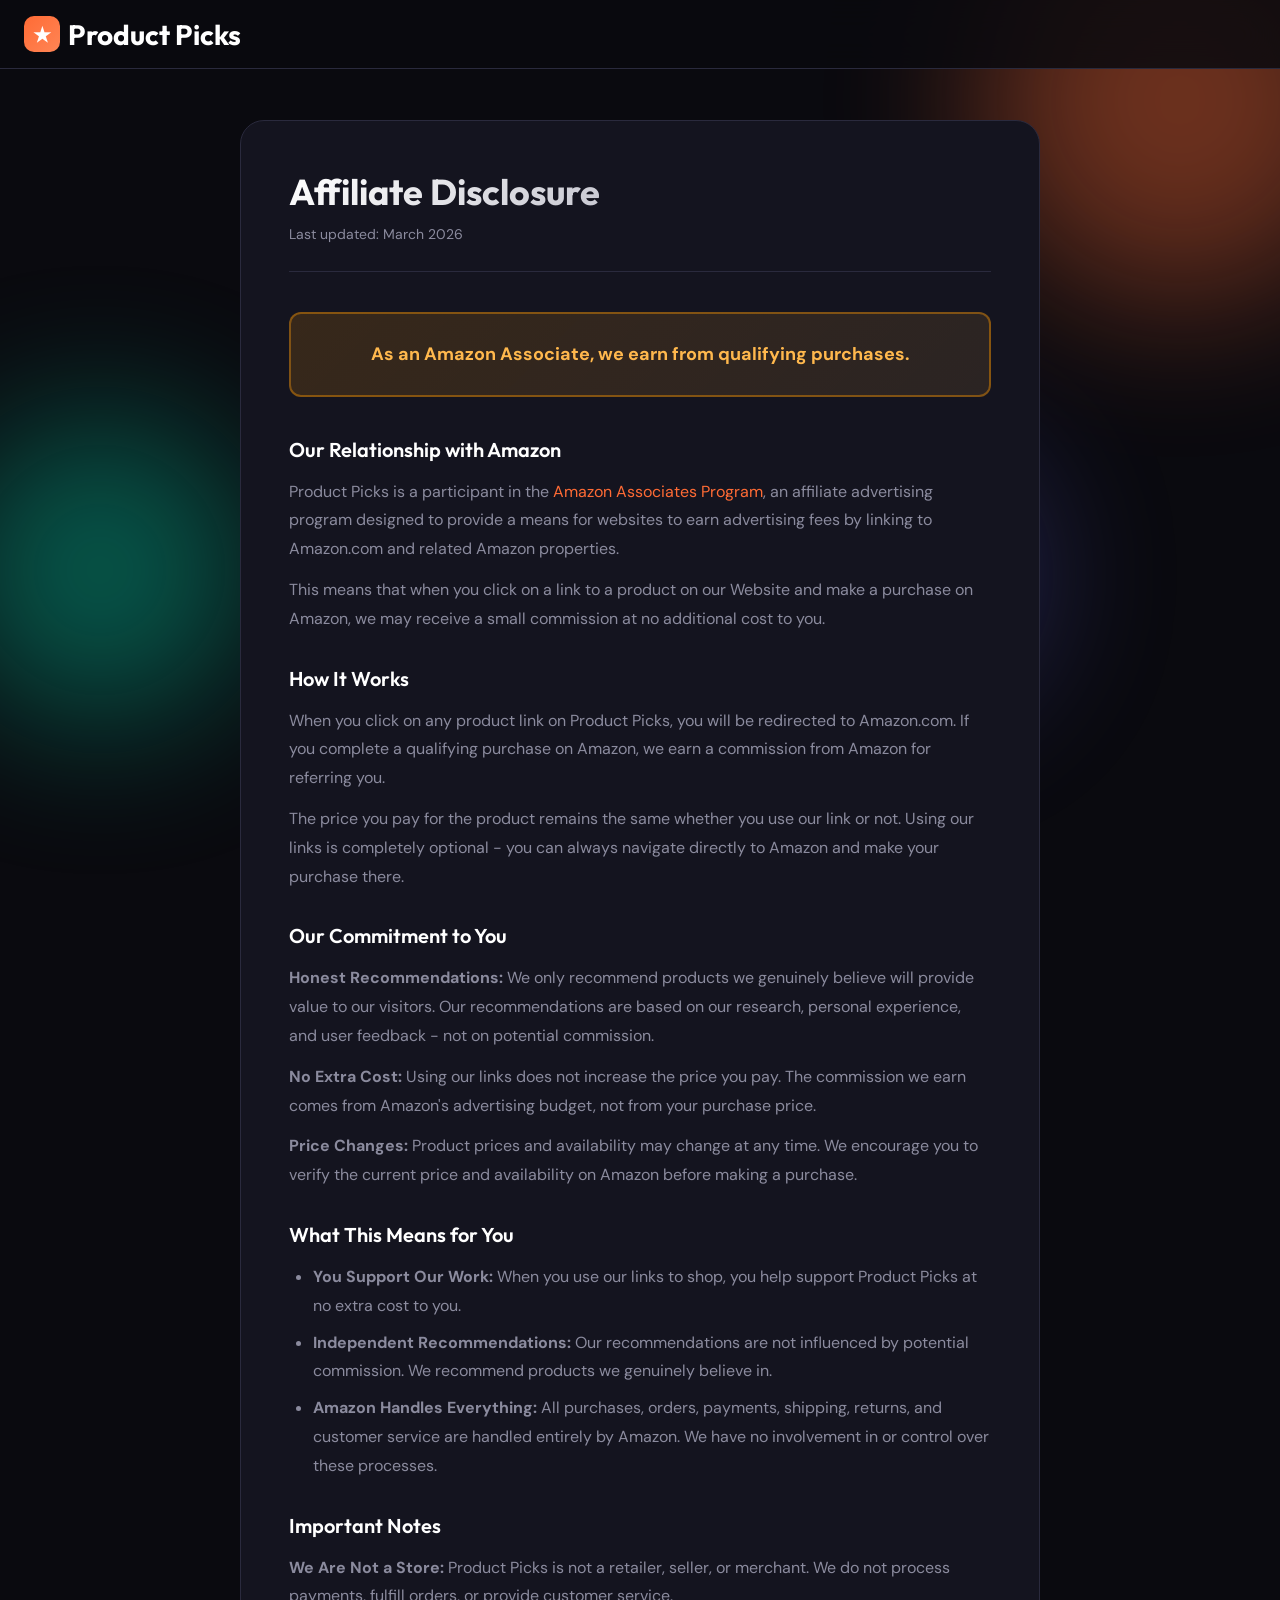
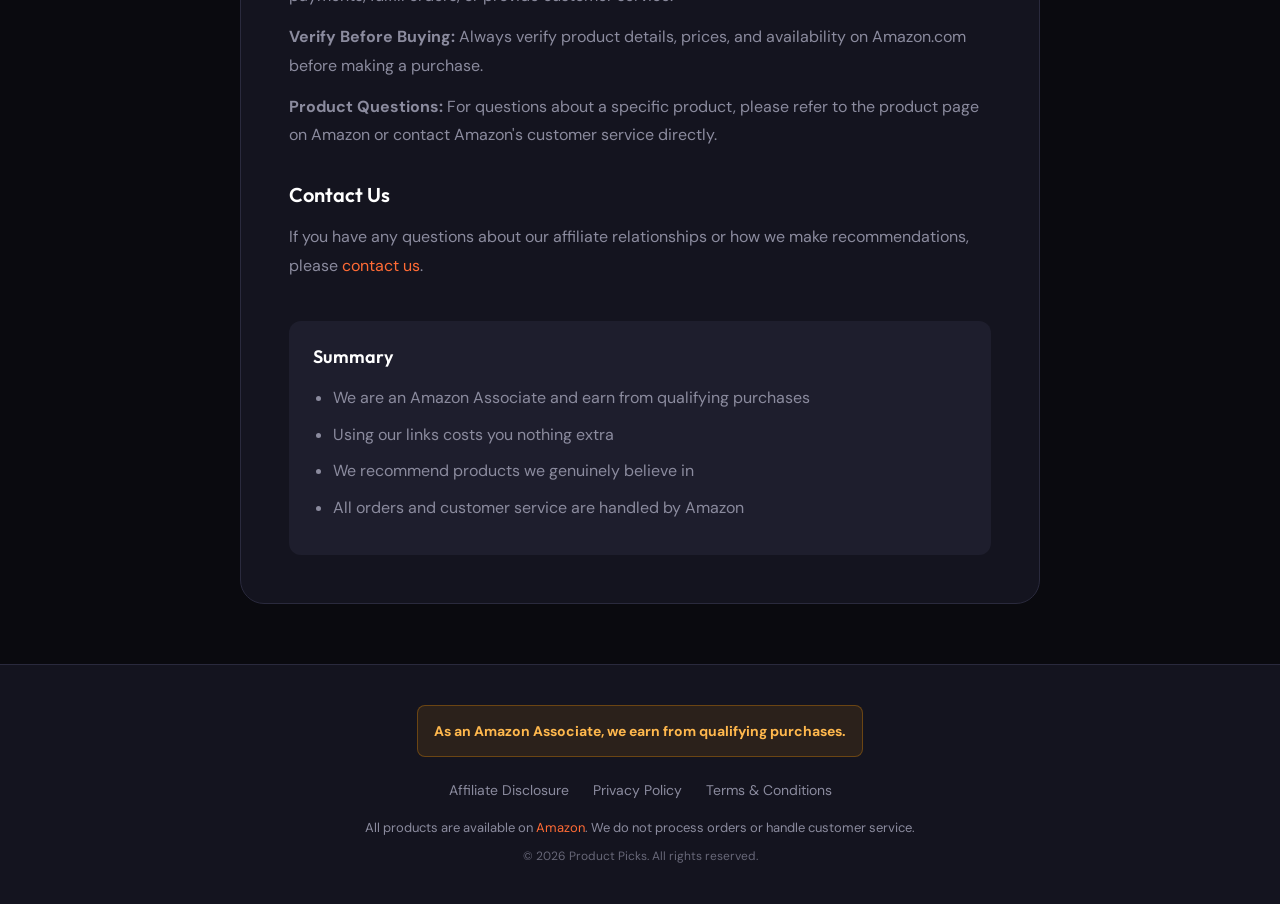
<file: disclosure.html>
<!DOCTYPE html>
<html lang="en">
<head>
    <meta charset="UTF-8">
    <meta name="viewport" content="width=device-width, initial-scale=1.0">
    <title>Affiliate Disclosure - Product Picks</title>
    <link href="https://fonts.googleapis.com/css2?family=Outfit:wght@400;500;600;700&family=DM+Sans:wght@400;500;600&display=swap" rel="stylesheet">
    <link rel="stylesheet" href="css/styles.css">
    <link rel="stylesheet" href="css/legal.css">
</head>
<body>
    <div class="bg-shapes">
        <div class="shape shape-1"></div>
        <div class="shape shape-2"></div>
        <div class="shape shape-3"></div>
    </div>

    <header>
        <div class="header-content">
            <a href="index.html" class="logo">
                <div class="logo-icon">★</div>
                Product Picks
            </a>
        </div>
    </header>

    <main class="legal-main">
        <div class="legal-container">
            <h1>Affiliate Disclosure</h1>
            <p class="last-updated">Last updated: March 2026</p>

            <div class="disclosure-highlight">
                <p><strong>As an Amazon Associate, we earn from qualifying purchases.</strong></p>
            </div>

            <section>
                <h2>Our Relationship with Amazon</h2>
                <p>Product Picks is a participant in the <a href="https://www.amazon.com/associates" target="_blank" rel="nofollow sponsored">Amazon Associates Program</a>, an affiliate advertising program designed to provide a means for websites to earn advertising fees by linking to Amazon.com and related Amazon properties.</p>
                <p>This means that when you click on a link to a product on our Website and make a purchase on Amazon, we may receive a small commission at no additional cost to you.</p>
            </section>

            <section>
                <h2>How It Works</h2>
                <p>When you click on any product link on Product Picks, you will be redirected to Amazon.com. If you complete a qualifying purchase on Amazon, we earn a commission from Amazon for referring you.</p>
                <p>The price you pay for the product remains the same whether you use our link or not. Using our links is completely optional - you can always navigate directly to Amazon and make your purchase there.</p>
            </section>

            <section>
                <h2>Our Commitment to You</h2>
                <p><strong>Honest Recommendations:</strong> We only recommend products we genuinely believe will provide value to our visitors. Our recommendations are based on our research, personal experience, and user feedback - not on potential commission.</p>
                <p><strong>No Extra Cost:</strong> Using our links does not increase the price you pay. The commission we earn comes from Amazon's advertising budget, not from your purchase price.</p>
                <p><strong>Price Changes:</strong> Product prices and availability may change at any time. We encourage you to verify the current price and availability on Amazon before making a purchase.</p>
            </section>

            <section>
                <h2>What This Means for You</h2>
                <ul>
                    <li><strong>You Support Our Work:</strong> When you use our links to shop, you help support Product Picks at no extra cost to you.</li>
                    <li><strong>Independent Recommendations:</strong> Our recommendations are not influenced by potential commission. We recommend products we genuinely believe in.</li>
                    <li><strong>Amazon Handles Everything:</strong> All purchases, orders, payments, shipping, returns, and customer service are handled entirely by Amazon. We have no involvement in or control over these processes.</li>
                </ul>
            </section>

            <section>
                <h2>Important Notes</h2>
                <p><strong>We Are Not a Store:</strong> Product Picks is not a retailer, seller, or merchant. We do not process payments, fulfill orders, or provide customer service.</p>
                <p><strong>Verify Before Buying:</strong> Always verify product details, prices, and availability on Amazon.com before making a purchase.</p>
                <p><strong>Product Questions:</strong> For questions about a specific product, please refer to the product page on Amazon or contact Amazon's customer service directly.</p>
            </section>

            <section>
                <h2>Contact Us</h2>
                <p>If you have any questions about our affiliate relationships or how we make recommendations, please <a href="index.html">contact us</a>.</p>
            </section>

            <div class="disclosure-summary">
                <h3>Summary</h3>
                <ul>
                    <li>We are an Amazon Associate and earn from qualifying purchases</li>
                    <li>Using our links costs you nothing extra</li>
                    <li>We recommend products we genuinely believe in</li>
                    <li>All orders and customer service are handled by Amazon</li>
                </ul>
            </div>
        </div>
    </main>

    <footer>
        <div class="container">
            <div class="footer-disclosure">
                <p><strong>As an Amazon Associate, we earn from qualifying purchases.</strong></p>
            </div>
            <nav class="footer-nav">
                <a href="disclosure.html">Affiliate Disclosure</a>
                <a href="privacy.html">Privacy Policy</a>
                <a href="terms.html">Terms & Conditions</a>
            </nav>
            <p class="footer-text">All products are available on <a href="https://www.amazon.com" target="_blank" rel="nofollow sponsored">Amazon</a>. We do not process orders or handle customer service.</p>
            <p class="footer-copyright">© 2026 Product Picks. All rights reserved.</p>
        </div>
    </footer>
</body>
</html>
</file>
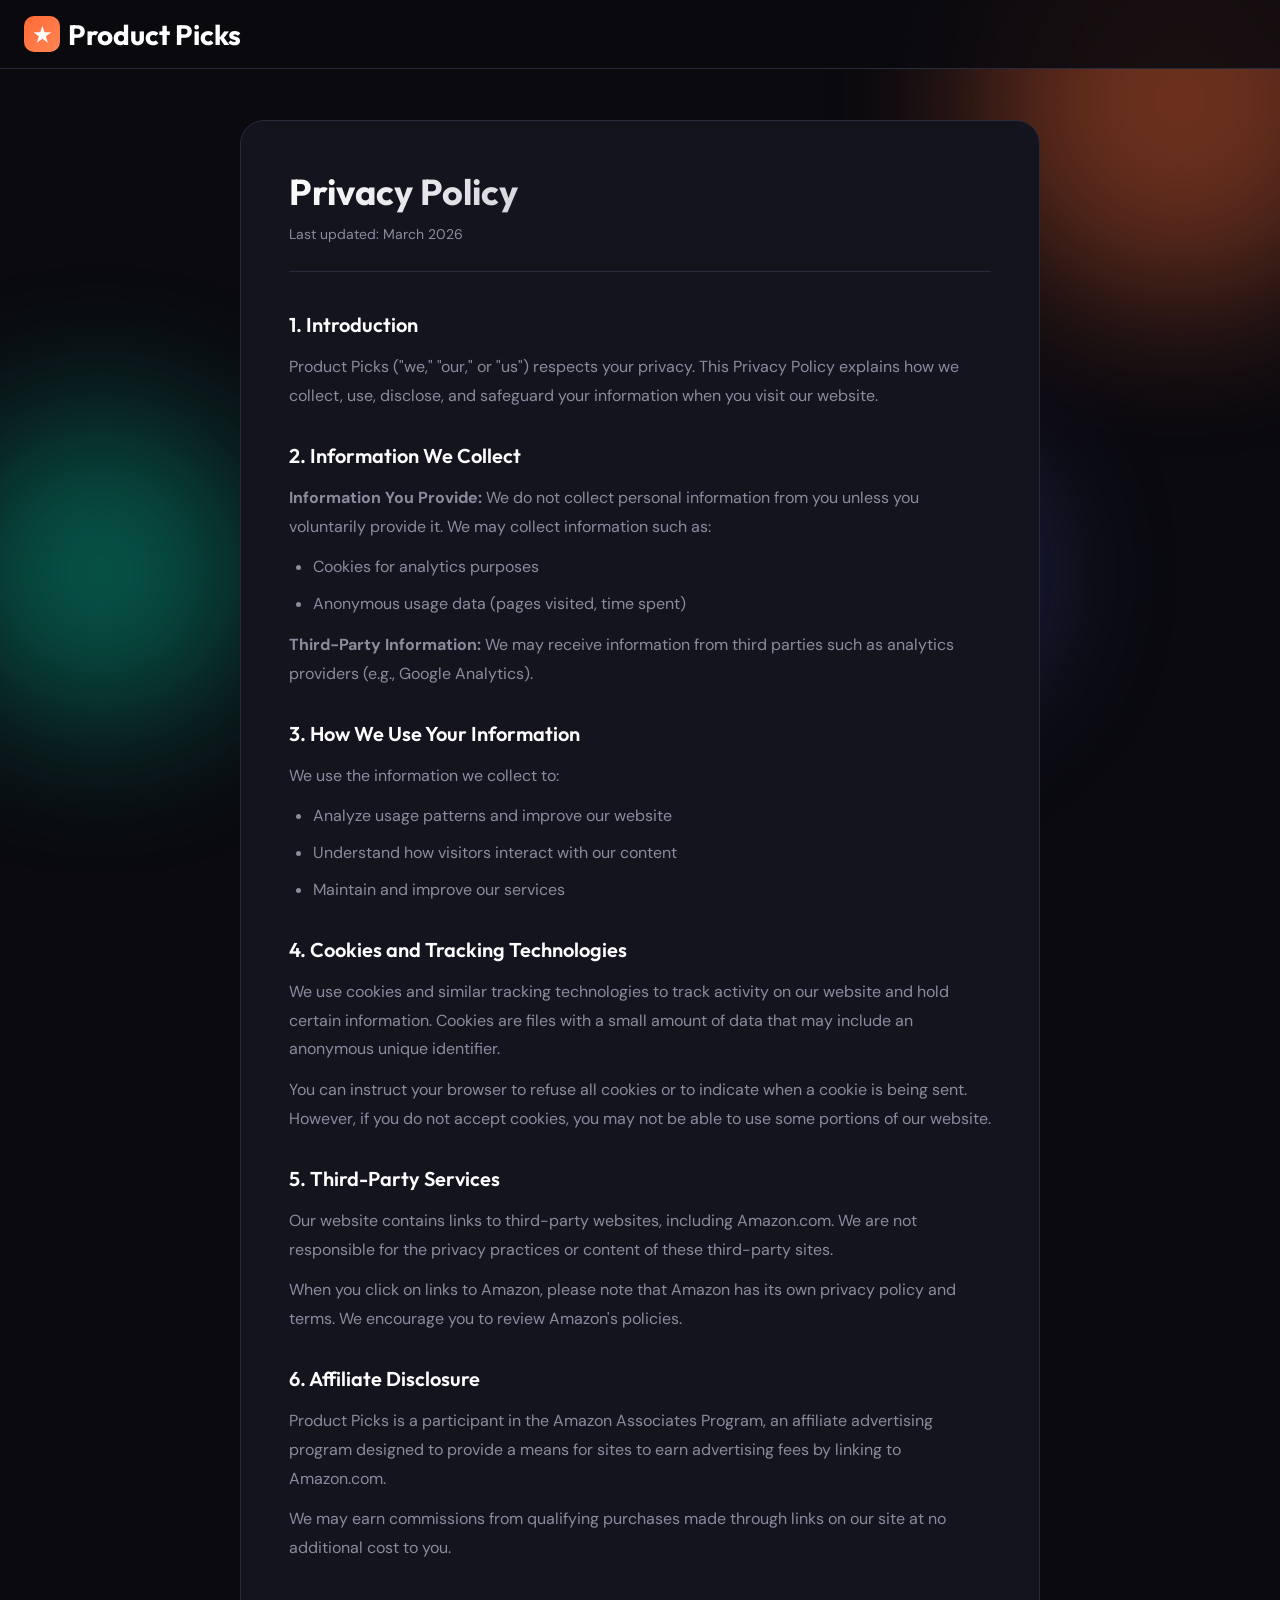
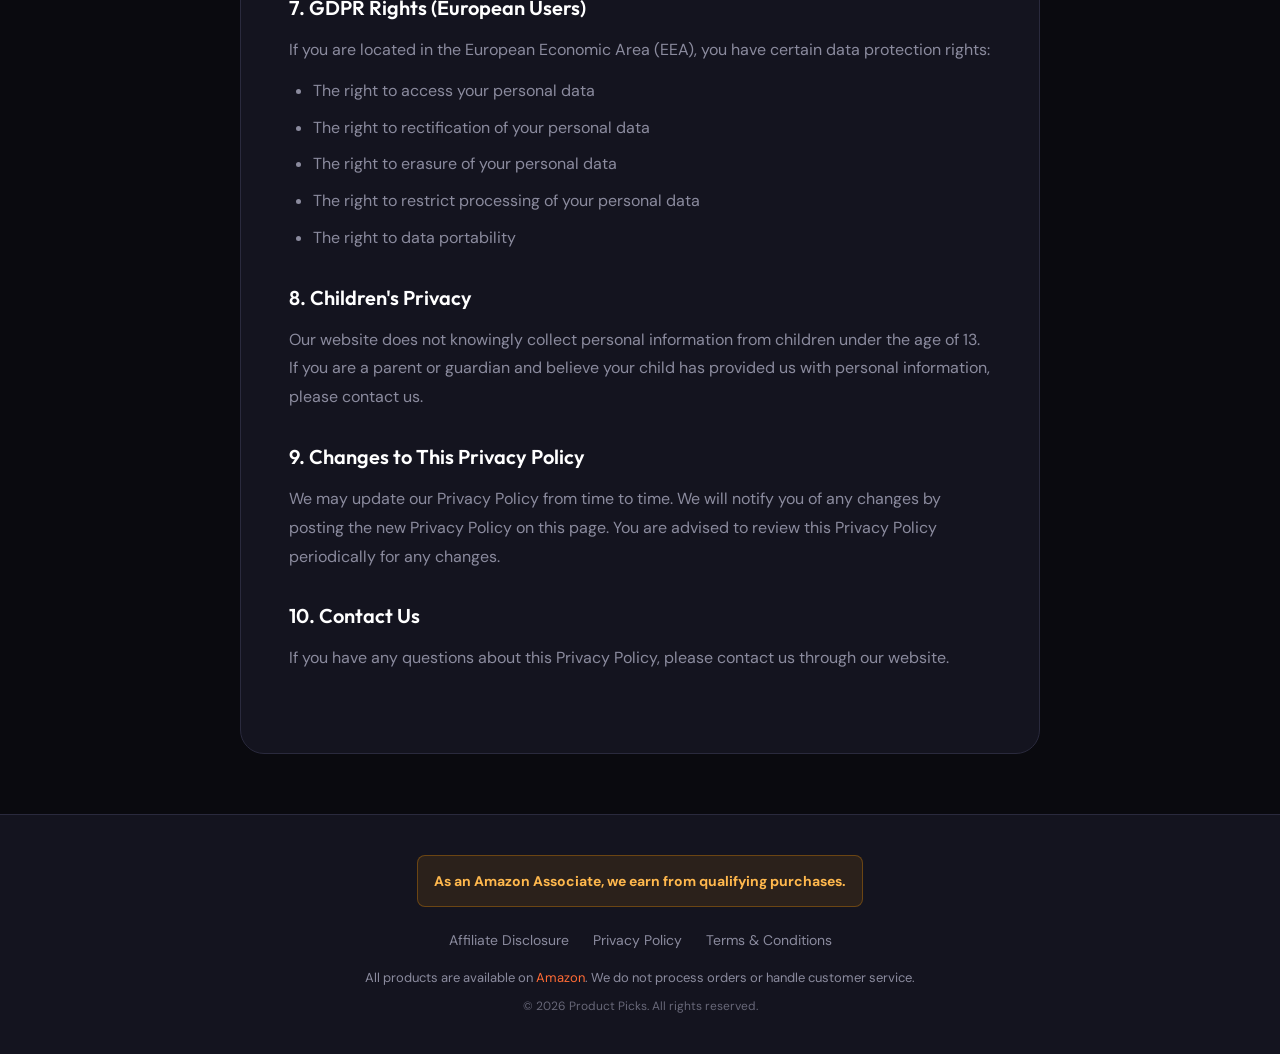
<file: privacy.html>
<!DOCTYPE html>
<html lang="en">
<head>
    <meta charset="UTF-8">
    <meta name="viewport" content="width=device-width, initial-scale=1.0">
    <title>Privacy Policy - Product Picks</title>
    <link href="https://fonts.googleapis.com/css2?family=Outfit:wght@400;500;600;700&family=DM+Sans:wght@400;500;600&display=swap" rel="stylesheet">
    <link rel="stylesheet" href="css/styles.css">
    <link rel="stylesheet" href="css/legal.css">
</head>
<body>
    <div class="bg-shapes">
        <div class="shape shape-1"></div>
        <div class="shape shape-2"></div>
        <div class="shape shape-3"></div>
    </div>

    <header>
        <div class="header-content">
            <a href="index.html" class="logo">
                <div class="logo-icon">★</div>
                Product Picks
            </a>
        </div>
    </header>

    <main class="legal-main">
        <div class="legal-container">
            <h1>Privacy Policy</h1>
            <p class="last-updated">Last updated: March 2026</p>

            <section>
                <h2>1. Introduction</h2>
                <p>Product Picks ("we," "our," or "us") respects your privacy. This Privacy Policy explains how we collect, use, disclose, and safeguard your information when you visit our website.</p>
            </section>

            <section>
                <h2>2. Information We Collect</h2>
                <p><strong>Information You Provide:</strong> We do not collect personal information from you unless you voluntarily provide it. We may collect information such as:</p>
                <ul>
                    <li>Cookies for analytics purposes</li>
                    <li>Anonymous usage data (pages visited, time spent)</li>
                </ul>
                <p><strong>Third-Party Information:</strong> We may receive information from third parties such as analytics providers (e.g., Google Analytics).</p>
            </section>

            <section>
                <h2>3. How We Use Your Information</h2>
                <p>We use the information we collect to:</p>
                <ul>
                    <li>Analyze usage patterns and improve our website</li>
                    <li>Understand how visitors interact with our content</li>
                    <li>Maintain and improve our services</li>
                </ul>
            </section>

            <section>
                <h2>4. Cookies and Tracking Technologies</h2>
                <p>We use cookies and similar tracking technologies to track activity on our website and hold certain information. Cookies are files with a small amount of data that may include an anonymous unique identifier.</p>
                <p>You can instruct your browser to refuse all cookies or to indicate when a cookie is being sent. However, if you do not accept cookies, you may not be able to use some portions of our website.</p>
            </section>

            <section>
                <h2>5. Third-Party Services</h2>
                <p>Our website contains links to third-party websites, including Amazon.com. We are not responsible for the privacy practices or content of these third-party sites.</p>
                <p>When you click on links to Amazon, please note that Amazon has its own privacy policy and terms. We encourage you to review Amazon's policies.</p>
            </section>

            <section>
                <h2>6. Affiliate Disclosure</h2>
                <p>Product Picks is a participant in the Amazon Associates Program, an affiliate advertising program designed to provide a means for sites to earn advertising fees by linking to Amazon.com.</p>
                <p>We may earn commissions from qualifying purchases made through links on our site at no additional cost to you.</p>
            </section>

            <section>
                <h2>7. GDPR Rights (European Users)</h2>
                <p>If you are located in the European Economic Area (EEA), you have certain data protection rights:</p>
                <ul>
                    <li>The right to access your personal data</li>
                    <li>The right to rectification of your personal data</li>
                    <li>The right to erasure of your personal data</li>
                    <li>The right to restrict processing of your personal data</li>
                    <li>The right to data portability</li>
                </ul>
            </section>

            <section>
                <h2>8. Children's Privacy</h2>
                <p>Our website does not knowingly collect personal information from children under the age of 13. If you are a parent or guardian and believe your child has provided us with personal information, please contact us.</p>
            </section>

            <section>
                <h2>9. Changes to This Privacy Policy</h2>
                <p>We may update our Privacy Policy from time to time. We will notify you of any changes by posting the new Privacy Policy on this page. You are advised to review this Privacy Policy periodically for any changes.</p>
            </section>

            <section>
                <h2>10. Contact Us</h2>
                <p>If you have any questions about this Privacy Policy, please contact us through our website.</p>
            </section>
        </div>
    </main>

    <footer>
        <div class="container">
            <div class="footer-disclosure">
                <p><strong>As an Amazon Associate, we earn from qualifying purchases.</strong></p>
            </div>
            <nav class="footer-nav">
                <a href="disclosure.html">Affiliate Disclosure</a>
                <a href="privacy.html">Privacy Policy</a>
                <a href="terms.html">Terms & Conditions</a>
            </nav>
            <p class="footer-text">All products are available on <a href="https://www.amazon.com" target="_blank" rel="nofollow sponsored">Amazon</a>. We do not process orders or handle customer service.</p>
            <p class="footer-copyright">© 2026 Product Picks. All rights reserved.</p>
        </div>
    </footer>
</body>
</html>
</file>
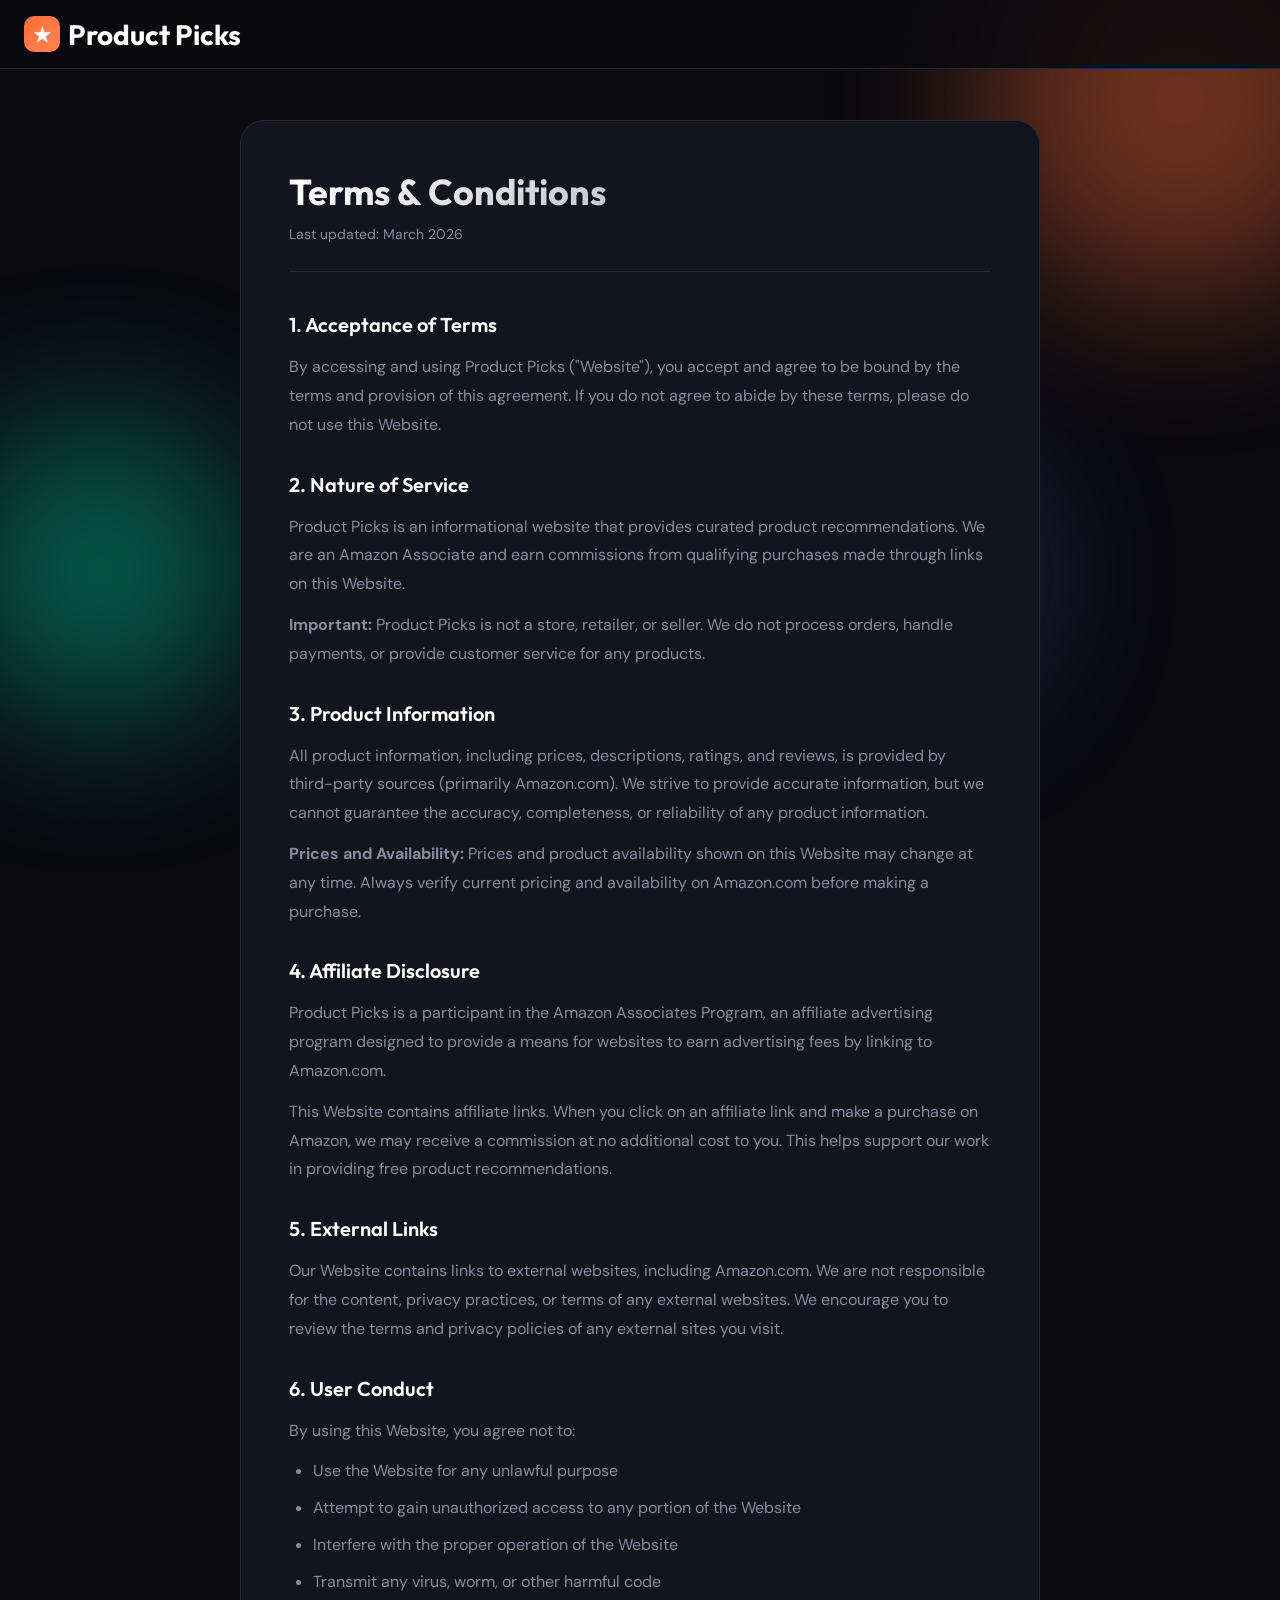
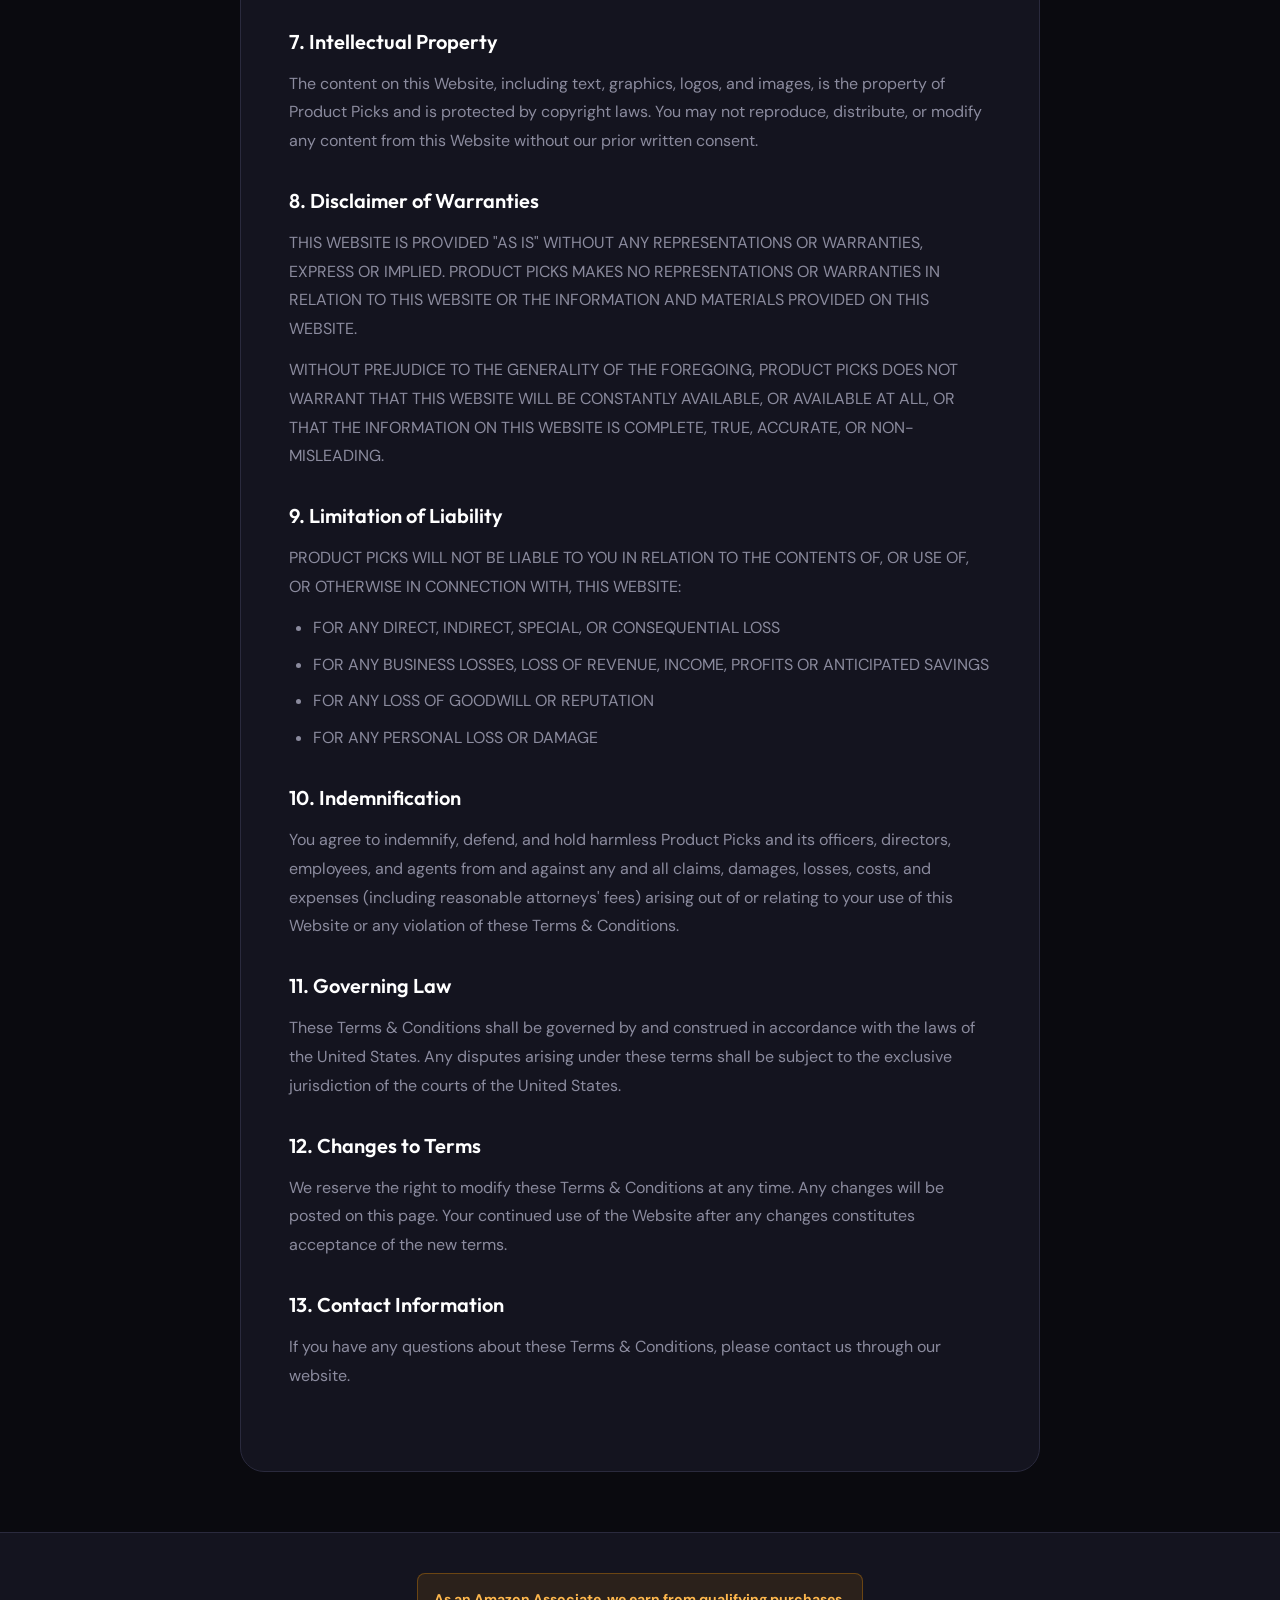
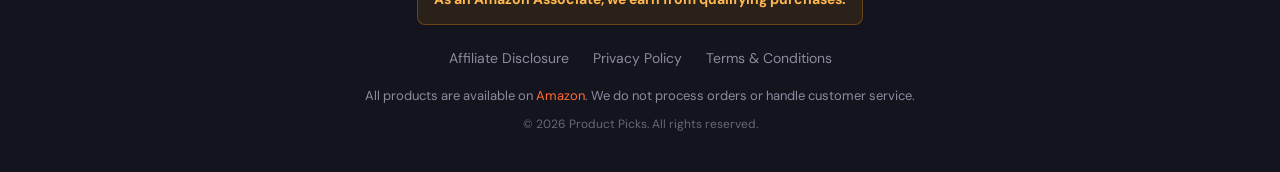
<file: terms.html>
<!DOCTYPE html>
<html lang="en">
<head>
    <meta charset="UTF-8">
    <meta name="viewport" content="width=device-width, initial-scale=1.0">
    <title>Terms & Conditions - Product Picks</title>
    <link href="https://fonts.googleapis.com/css2?family=Outfit:wght@400;500;600;700&family=DM+Sans:wght@400;500;600&display=swap" rel="stylesheet">
    <link rel="stylesheet" href="css/styles.css">
    <link rel="stylesheet" href="css/legal.css">
</head>
<body>
    <div class="bg-shapes">
        <div class="shape shape-1"></div>
        <div class="shape shape-2"></div>
        <div class="shape shape-3"></div>
    </div>

    <header>
        <div class="header-content">
            <a href="index.html" class="logo">
                <div class="logo-icon">★</div>
                Product Picks
            </a>
        </div>
    </header>

    <main class="legal-main">
        <div class="legal-container">
            <h1>Terms & Conditions</h1>
            <p class="last-updated">Last updated: March 2026</p>

            <section>
                <h2>1. Acceptance of Terms</h2>
                <p>By accessing and using Product Picks ("Website"), you accept and agree to be bound by the terms and provision of this agreement. If you do not agree to abide by these terms, please do not use this Website.</p>
            </section>

            <section>
                <h2>2. Nature of Service</h2>
                <p>Product Picks is an informational website that provides curated product recommendations. We are an Amazon Associate and earn commissions from qualifying purchases made through links on this Website.</p>
                <p><strong>Important:</strong> Product Picks is not a store, retailer, or seller. We do not process orders, handle payments, or provide customer service for any products.</p>
            </section>

            <section>
                <h2>3. Product Information</h2>
                <p>All product information, including prices, descriptions, ratings, and reviews, is provided by third-party sources (primarily Amazon.com). We strive to provide accurate information, but we cannot guarantee the accuracy, completeness, or reliability of any product information.</p>
                <p><strong>Prices and Availability:</strong> Prices and product availability shown on this Website may change at any time. Always verify current pricing and availability on Amazon.com before making a purchase.</p>
            </section>

            <section>
                <h2>4. Affiliate Disclosure</h2>
                <p>Product Picks is a participant in the Amazon Associates Program, an affiliate advertising program designed to provide a means for websites to earn advertising fees by linking to Amazon.com.</p>
                <p>This Website contains affiliate links. When you click on an affiliate link and make a purchase on Amazon, we may receive a commission at no additional cost to you. This helps support our work in providing free product recommendations.</p>
            </section>

            <section>
                <h2>5. External Links</h2>
                <p>Our Website contains links to external websites, including Amazon.com. We are not responsible for the content, privacy practices, or terms of any external websites. We encourage you to review the terms and privacy policies of any external sites you visit.</p>
            </section>

            <section>
                <h2>6. User Conduct</h2>
                <p>By using this Website, you agree not to:</p>
                <ul>
                    <li>Use the Website for any unlawful purpose</li>
                    <li>Attempt to gain unauthorized access to any portion of the Website</li>
                    <li>Interfere with the proper operation of the Website</li>
                    <li>Transmit any virus, worm, or other harmful code</li>
                </ul>
            </section>

            <section>
                <h2>7. Intellectual Property</h2>
                <p>The content on this Website, including text, graphics, logos, and images, is the property of Product Picks and is protected by copyright laws. You may not reproduce, distribute, or modify any content from this Website without our prior written consent.</p>
            </section>

            <section>
                <h2>8. Disclaimer of Warranties</h2>
                <p>THIS WEBSITE IS PROVIDED "AS IS" WITHOUT ANY REPRESENTATIONS OR WARRANTIES, EXPRESS OR IMPLIED. PRODUCT PICKS MAKES NO REPRESENTATIONS OR WARRANTIES IN RELATION TO THIS WEBSITE OR THE INFORMATION AND MATERIALS PROVIDED ON THIS WEBSITE.</p>
                <p>WITHOUT PREJUDICE TO THE GENERALITY OF THE FOREGOING, PRODUCT PICKS DOES NOT WARRANT THAT THIS WEBSITE WILL BE CONSTANTLY AVAILABLE, OR AVAILABLE AT ALL, OR THAT THE INFORMATION ON THIS WEBSITE IS COMPLETE, TRUE, ACCURATE, OR NON-MISLEADING.</p>
            </section>

            <section>
                <h2>9. Limitation of Liability</h2>
                <p>PRODUCT PICKS WILL NOT BE LIABLE TO YOU IN RELATION TO THE CONTENTS OF, OR USE OF, OR OTHERWISE IN CONNECTION WITH, THIS WEBSITE:</p>
                <ul>
                    <li>FOR ANY DIRECT, INDIRECT, SPECIAL, OR CONSEQUENTIAL LOSS</li>
                    <li>FOR ANY BUSINESS LOSSES, LOSS OF REVENUE, INCOME, PROFITS OR ANTICIPATED SAVINGS</li>
                    <li>FOR ANY LOSS OF GOODWILL OR REPUTATION</li>
                    <li>FOR ANY PERSONAL LOSS OR DAMAGE</li>
                </ul>
            </section>

            <section>
                <h2>10. Indemnification</h2>
                <p>You agree to indemnify, defend, and hold harmless Product Picks and its officers, directors, employees, and agents from and against any and all claims, damages, losses, costs, and expenses (including reasonable attorneys' fees) arising out of or relating to your use of this Website or any violation of these Terms & Conditions.</p>
            </section>

            <section>
                <h2>11. Governing Law</h2>
                <p>These Terms & Conditions shall be governed by and construed in accordance with the laws of the United States. Any disputes arising under these terms shall be subject to the exclusive jurisdiction of the courts of the United States.</p>
            </section>

            <section>
                <h2>12. Changes to Terms</h2>
                <p>We reserve the right to modify these Terms & Conditions at any time. Any changes will be posted on this page. Your continued use of the Website after any changes constitutes acceptance of the new terms.</p>
            </section>

            <section>
                <h2>13. Contact Information</h2>
                <p>If you have any questions about these Terms & Conditions, please contact us through our website.</p>
            </section>
        </div>
    </main>

    <footer>
        <div class="container">
            <div class="footer-disclosure">
                <p><strong>As an Amazon Associate, we earn from qualifying purchases.</strong></p>
            </div>
            <nav class="footer-nav">
                <a href="disclosure.html">Affiliate Disclosure</a>
                <a href="privacy.html">Privacy Policy</a>
                <a href="terms.html">Terms & Conditions</a>
            </nav>
            <p class="footer-text">All products are available on <a href="https://www.amazon.com" target="_blank" rel="nofollow sponsored">Amazon</a>. We do not process orders or handle customer service.</p>
            <p class="footer-copyright">© 2026 Product Picks. All rights reserved.</p>
        </div>
    </footer>
</body>
</html>
</file>
<file: css/styles.css>
*, *::before, *::after {
    margin: 0;
    padding: 0;
    box-sizing: border-box;
}

:root {
    --bg: #0a0a0f;
    --surface: #14141f;
    --surface-elevated: #1e1e2d;
    --primary: #ff6b35;
    --primary-hover: #ff8555;
    --accent: #00d4aa;
    --text-primary: #ffffff;
    --text-secondary: #8b8b9e;
    --border: #2a2a3d;
}

body {
    font-family: 'DM Sans', sans-serif;
    background: var(--bg);
    color: var(--text-primary);
    min-height: 100vh;
    overflow-x: hidden;
}

.bg-shapes {
    position: fixed;
    top: 0;
    left: 0;
    width: 100%;
    height: 100%;
    pointer-events: none;
    z-index: 0;
    overflow: hidden;
}

.shape {
    position: absolute;
    border-radius: 50%;
    filter: blur(80px);
    opacity: 0.4;
    animation: float 20s infinite ease-in-out;
}

.shape-1 {
    width: 400px;
    height: 400px;
    background: var(--primary);
    top: -100px;
    right: -100px;
    animation-delay: 0s;
}

.shape-2 {
    width: 300px;
    height: 300px;
    background: var(--accent);
    bottom: 20%;
    left: -50px;
    animation-delay: -5s;
}

.shape-3 {
    width: 250px;
    height: 250px;
    background: #6366f1;
    top: 50%;
    right: 20%;
    animation-delay: -10s;
}

@keyframes float {
    0%, 100% { transform: translate(0, 0) scale(1); }
    25% { transform: translate(30px, -30px) scale(1.05); }
    50% { transform: translate(-20px, 20px) scale(0.95); }
    75% { transform: translate(20px, 30px) scale(1.02); }
}

header {
    position: fixed;
    top: 0;
    left: 0;
    right: 0;
    z-index: 100;
    background: rgba(10, 10, 15, 0.85);
    backdrop-filter: blur(20px);
    border-bottom: 1px solid var(--border);
    padding: 16px 0;
}

.header-content {
    max-width: 1400px;
    margin: 0 auto;
    padding: 0 24px;
    display: flex;
    align-items: center;
    justify-content: space-between;
    gap: 24px;
}

.logo {
    font-family: 'Outfit', sans-serif;
    font-size: 28px;
    font-weight: 700;
    color: var(--text-primary);
    text-decoration: none;
    display: flex;
    align-items: center;
    gap: 8px;
    flex-shrink: 0;
}

.logo-icon {
    width: 36px;
    height: 36px;
    background: linear-gradient(135deg, var(--primary), var(--primary-hover));
    border-radius: 10px;
    display: flex;
    align-items: center;
    justify-content: center;
    font-size: 20px;
}

.search-container {
    flex: 1;
    max-width: 500px;
    position: relative;
}

.search-input {
    width: 100%;
    padding: 14px 50px 14px 24px;
    border: 2px solid var(--border);
    border-radius: 50px;
    background: var(--surface);
    color: var(--text-primary);
    font-size: 15px;
    font-family: inherit;
    transition: all 0.3s ease;
}

.search-input:focus {
    outline: none;
    border-color: var(--primary);
    box-shadow: 0 0 20px rgba(255, 107, 53, 0.2);
}

.search-input::placeholder {
    color: var(--text-secondary);
}

.search-icon {
    position: absolute;
    right: 20px;
    top: 50%;
    transform: translateY(-50%);
    color: var(--text-secondary);
    pointer-events: none;
}

main {
    position: relative;
    z-index: 1;
    padding-top: 100px;
}

.container {
    max-width: 1400px;
    margin: 0 auto;
    padding: 0 24px;
}

.hero {
    text-align: center;
    padding: 60px 0 40px;
    animation: fadeIn 0.6s ease;
}

@keyframes fadeIn {
    from { opacity: 0; transform: translateY(20px); }
    to { opacity: 1; transform: translateY(0); }
}

.hero h1 {
    font-family: 'Outfit', sans-serif;
    font-size: 48px;
    font-weight: 700;
    margin-bottom: 16px;
    background: linear-gradient(135deg, var(--text-primary) 0%, var(--text-secondary) 100%);
    -webkit-background-clip: text;
    -webkit-text-fill-color: transparent;
    background-clip: text;
}

.hero p {
    color: var(--text-secondary);
    font-size: 18px;
    max-width: 500px;
    margin: 0 auto;
}

.categories {
    display: flex;
    gap: 12px;
    padding: 24px 0;
    overflow-x: auto;
    scrollbar-width: none;
    -ms-overflow-style: none;
}

.categories::-webkit-scrollbar {
    display: none;
}

.category-pill {
    padding: 10px 24px;
    border: 1px solid var(--border);
    border-radius: 50px;
    background: var(--surface);
    color: var(--text-secondary);
    font-size: 14px;
    font-weight: 500;
    cursor: pointer;
    white-space: nowrap;
    transition: all 0.3s ease;
}

.category-pill:hover {
    border-color: var(--primary);
    color: var(--primary);
}

.category-pill.active {
    background: var(--primary);
    border-color: var(--primary);
    color: var(--text-primary);
}

.products-section {
    padding-bottom: 80px;
}

.section-header {
    display: flex;
    align-items: center;
    justify-content: space-between;
    margin-bottom: 24px;
}

.section-title {
    font-family: 'Outfit', sans-serif;
    font-size: 24px;
    font-weight: 600;
}

.sort-select {
    padding: 10px 16px;
    border: 1px solid var(--border);
    border-radius: 8px;
    background: var(--surface);
    color: var(--text-primary);
    font-size: 14px;
    cursor: pointer;
}

.products-grid {
    display: grid;
    grid-template-columns: repeat(4, 1fr);
    gap: 24px;
}

@media (max-width: 1200px) {
    .products-grid { grid-template-columns: repeat(3, 1fr); }
}

@media (max-width: 900px) {
    .products-grid { grid-template-columns: repeat(2, 1fr); }
}

@media (max-width: 600px) {
    .products-grid { grid-template-columns: 1fr; }
    .hero h1 { font-size: 32px; }
    .header-content { flex-wrap: wrap; }
    .search-container { order: 3; max-width: 100%; }
}

.product-card {
    background: var(--surface);
    border: 1px solid var(--border);
    border-radius: 16px;
    overflow: hidden;
    cursor: pointer;
    transition: all 0.3s ease;
    animation: cardFadeIn 0.5s ease backwards;
}

.product-card:nth-child(1) { animation-delay: 0.05s; }
.product-card:nth-child(2) { animation-delay: 0.1s; }
.product-card:nth-child(3) { animation-delay: 0.15s; }
.product-card:nth-child(4) { animation-delay: 0.2s; }
.product-card:nth-child(5) { animation-delay: 0.25s; }
.product-card:nth-child(6) { animation-delay: 0.3s; }
.product-card:nth-child(7) { animation-delay: 0.35s; }
.product-card:nth-child(8) { animation-delay: 0.4s; }

@keyframes cardFadeIn {
    from { opacity: 0; transform: translateY(20px); }
    to { opacity: 1; transform: translateY(0); }
}

.product-card:hover {
    transform: translateY(-8px);
    border-color: var(--primary);
    box-shadow: 0 20px 40px rgba(255, 107, 53, 0.15);
}

.product-image-container {
    position: relative;
    aspect-ratio: 1;
    overflow: hidden;
    background: var(--surface-elevated);
}

.product-image {
    width: 100%;
    height: 100%;
    object-fit: cover;
    transition: transform 0.5s ease;
}

.product-card:hover .product-image {
    transform: scale(1.05);
}

.product-badge {
    position: absolute;
    top: 12px;
    left: 12px;
    padding: 6px 12px;
    background: rgba(10, 10, 15, 0.8);
    backdrop-filter: blur(10px);
    border-radius: 20px;
    font-size: 12px;
    color: var(--text-secondary);
}

.product-info {
    padding: 20px;
}

.product-title {
    font-size: 15px;
    font-weight: 600;
    line-height: 1.4;
    margin-bottom: 12px;
    display: -webkit-box;
    -webkit-line-clamp: 2;
    -webkit-box-orient: vertical;
    overflow: hidden;
    min-height: 42px;
}

.product-rating {
    display: flex;
    align-items: center;
    gap: 8px;
    margin-bottom: 12px;
}

.stars {
    display: flex;
    gap: 2px;
}

.star {
    color: var(--accent);
    font-size: 14px;
}

.star.empty {
    color: #3a3a4d;
}

.rating-text {
    font-size: 13px;
    color: var(--text-secondary);
}

.product-price {
    font-family: 'Outfit', sans-serif;
    font-size: 22px;
    font-weight: 700;
    color: var(--primary);
    margin-bottom: 16px;
}

.view-btn {
    width: 100%;
    padding: 12px;
    background: var(--surface-elevated);
    border: 1px solid var(--border);
    border-radius: 10px;
    color: var(--text-primary);
    font-size: 14px;
    font-weight: 600;
    cursor: pointer;
    transition: all 0.3s ease;
}

.view-btn:hover {
    background: var(--primary);
    border-color: var(--primary);
}

.price-disclaimer {
    font-size: 11px;
    color: var(--text-secondary);
    margin: -8px 0 12px;
    opacity: 0.7;
}

.price-disclaimer-modal {
    font-size: 12px;
    color: var(--text-secondary);
    margin: -8px 0 16px;
    padding: 8px;
    background: rgba(255, 153, 0, 0.1);
    border-radius: 6px;
}

.amazon-btn {
    display: flex;
    align-items: center;
    justify-content: center;
    gap: 10px;
    padding: 18px 32px;
    background: linear-gradient(135deg, #ff9900, #ffb84d);
    border: none;
    border-radius: 12px;
    color: #0a0a0f;
    font-size: 16px;
    font-weight: 700;
    cursor: pointer;
    transition: all 0.3s ease;
    text-decoration: none;
}

.amazon-btn:hover {
    transform: scale(1.02);
    box-shadow: 0 10px 30px rgba(255, 153, 0, 0.3);
}

.amazon-btn svg {
    width: 16px;
    height: 16px;
}

.no-results {
    text-align: center;
    padding: 80px 20px;
    color: var(--text-secondary);
}

.no-results-icon {
    font-size: 64px;
    margin-bottom: 16px;
    opacity: 0.5;
}

.no-results h3 {
    font-size: 20px;
    margin-bottom: 8px;
    color: var(--text-primary);
}

.modal-overlay {
    position: fixed;
    top: 0;
    left: 0;
    right: 0;
    bottom: 0;
    background: rgba(0, 0, 0, 0.8);
    backdrop-filter: blur(10px);
    z-index: 200;
    display: flex;
    align-items: center;
    justify-content: center;
    padding: 24px;
    opacity: 0;
    visibility: hidden;
    transition: all 0.3s ease;
}

.modal-overlay.active {
    opacity: 1;
    visibility: visible;
}

.modal {
    background: var(--surface);
    border: 1px solid var(--border);
    border-radius: 24px;
    max-width: 1000px;
    width: 100%;
    max-height: 90vh;
    overflow-y: auto;
    transform: scale(0.9);
    transition: transform 0.3s ease;
    position: relative;
}

.modal-overlay.active .modal {
    transform: scale(1);
}

.modal-close {
    position: absolute;
    top: 20px;
    right: 20px;
    width: 40px;
    height: 40px;
    border: none;
    background: var(--surface-elevated);
    border-radius: 50%;
    color: var(--text-primary);
    font-size: 20px;
    cursor: pointer;
    transition: all 0.3s ease;
    z-index: 10;
}

.modal-close:hover {
    background: var(--primary);
}

.modal-content {
    display: grid;
    grid-template-columns: 1fr 1fr;
    gap: 40px;
    padding: 40px;
}

@media (max-width: 768px) {
    .modal-content {
        grid-template-columns: 1fr;
        gap: 24px;
        padding: 24px;
    }
}

.modal-image-container {
    aspect-ratio: 1;
    border-radius: 16px;
    overflow: hidden;
    background: var(--surface-elevated);
}

.modal-image {
    width: 100%;
    height: 100%;
    object-fit: cover;
}

.modal-details {
    display: flex;
    flex-direction: column;
}

.modal-category {
    display: inline-block;
    padding: 6px 14px;
    background: var(--surface-elevated);
    border-radius: 20px;
    font-size: 13px;
    color: var(--text-secondary);
    margin-bottom: 16px;
    width: fit-content;
}

.modal-title {
    font-family: 'Outfit', sans-serif;
    font-size: 28px;
    font-weight: 700;
    line-height: 1.3;
    margin-bottom: 16px;
}

.modal-rating {
    display: flex;
    align-items: center;
    gap: 12px;
    margin-bottom: 20px;
}

.modal-stars {
    display: flex;
    gap: 4px;
}

.modal-stars .star {
    font-size: 20px;
}

.modal-rating-text {
    font-size: 15px;
    color: var(--text-secondary);
}

.modal-price {
    font-family: 'Outfit', sans-serif;
    font-size: 36px;
    font-weight: 700;
    color: var(--primary);
    margin-bottom: 20px;
}

.modal-description {
    color: var(--text-secondary);
    line-height: 1.7;
    margin-bottom: 24px;
    flex: 1;
}

.related-section {
    padding: 40px;
    border-top: 1px solid var(--border);
}

.related-title {
    font-family: 'Outfit', sans-serif;
    font-size: 22px;
    font-weight: 600;
    margin-bottom: 24px;
}

.related-grid {
    display: grid;
    grid-template-columns: repeat(4, 1fr);
    gap: 20px;
}

@media (max-width: 768px) {
    .related-grid {
        grid-template-columns: repeat(2, 1fr);
    }
}

.related-card {
    background: var(--surface-elevated);
    border-radius: 12px;
    overflow: hidden;
    cursor: pointer;
    transition: all 0.3s ease;
}

.related-card:hover {
    transform: translateY(-4px);
    box-shadow: 0 10px 20px rgba(0, 0, 0, 0.3);
}

.related-image {
    width: 100%;
    aspect-ratio: 1;
    object-fit: cover;
}

.related-info {
    padding: 12px;
}

.related-name {
    font-size: 13px;
    font-weight: 500;
    margin-bottom: 8px;
    display: -webkit-box;
    -webkit-line-clamp: 2;
    -webkit-box-orient: vertical;
    overflow: hidden;
    line-height: 1.3;
}

.related-price {
    font-family: 'Outfit', sans-serif;
    font-size: 16px;
    font-weight: 600;
    color: var(--primary);
}

footer {
    background: var(--surface);
    border-top: 1px solid var(--border);
    padding: 40px 0;
    text-align: center;
    position: relative;
    z-index: 1;
}

.footer-disclosure {
    background: rgba(255, 153, 0, 0.1);
    border: 1px solid rgba(255, 153, 0, 0.3);
    border-radius: 8px;
    padding: 16px;
    margin-bottom: 24px;
    display: inline-block;
}

.footer-disclosure p {
    color: #ffb84d;
    font-size: 14px;
    font-weight: 500;
    margin: 0;
}

.footer-nav {
    display: flex;
    justify-content: center;
    gap: 24px;
    margin-bottom: 20px;
    flex-wrap: wrap;
}

.footer-nav a {
    color: var(--text-secondary);
    text-decoration: none;
    font-size: 14px;
    transition: color 0.3s ease;
}

.footer-nav a:hover {
    color: var(--primary);
}

.footer-text {
    color: var(--text-secondary);
    font-size: 13px;
    margin-bottom: 12px;
    max-width: 600px;
    margin-left: auto;
    margin-right: auto;
}

.footer-text a {
    color: var(--primary);
    text-decoration: none;
}

.footer-copyright {
    color: var(--text-secondary);
    font-size: 12px;
    opacity: 0.7;
}

.cookie-banner {
    position: fixed;
    bottom: 0;
    left: 0;
    right: 0;
    background: var(--surface-elevated);
    border-top: 1px solid var(--border);
    padding: 20px;
    z-index: 300;
    display: none;
}

.cookie-banner.show {
    display: block;
    animation: slideUp 0.3s ease;
}

@keyframes slideUp {
    from { transform: translateY(100%); }
    to { transform: translateY(0); }
}

.cookie-content {
    max-width: 1200px;
    margin: 0 auto;
    display: flex;
    align-items: center;
    justify-content: space-between;
    gap: 20px;
    flex-wrap: wrap;
}

.cookie-content p {
    color: var(--text-secondary);
    font-size: 14px;
    margin: 0;
    flex: 1;
    min-width: 280px;
}

.cookie-content a {
    color: var(--primary);
    text-decoration: none;
}

.cookie-btn {
    padding: 10px 24px;
    background: var(--primary);
    border: none;
    border-radius: 8px;
    color: white;
    font-weight: 600;
    cursor: pointer;
    transition: all 0.3s ease;
}

.cookie-btn:hover {
    background: var(--primary-hover);
}

.modal-disclosure {
    padding: 0 40px 20px;
    text-align: center;
}

.modal-disclosure p {
    color: var(--text-secondary);
    font-size: 13px;
    margin: 0;
    padding: 12px;
    background: rgba(255, 153, 0, 0.1);
    border-radius: 8px;
}

.modal-disclosure strong {
    color: #ffb84d;
}

@media (max-width: 768px) {
    .modal-disclosure {
        padding: 0 24px 20px;
    }
    .cookie-content {
        flex-direction: column;
        text-align: center;
    }
}
</file>
<file: css/legal.css>
.legal-main {
    min-height: calc(100vh - 200px);
    padding: 120px 24px 60px;
}

.legal-container {
    max-width: 800px;
    margin: 0 auto;
    background: var(--surface);
    border: 1px solid var(--border);
    border-radius: 24px;
    padding: 48px;
    position: relative;
    z-index: 1;
}

.legal-container h1 {
    font-family: 'Outfit', sans-serif;
    font-size: 36px;
    font-weight: 700;
    margin-bottom: 8px;
    background: linear-gradient(135deg, var(--text-primary) 0%, var(--text-secondary) 100%);
    -webkit-background-clip: text;
    -webkit-text-fill-color: transparent;
    background-clip: text;
}

.legal-container .last-updated {
    color: var(--text-secondary);
    font-size: 14px;
    margin-bottom: 40px;
    padding-bottom: 24px;
    border-bottom: 1px solid var(--border);
}

.legal-container section {
    margin-bottom: 32px;
}

.legal-container h2 {
    font-family: 'Outfit', sans-serif;
    font-size: 20px;
    font-weight: 600;
    margin-bottom: 16px;
    color: var(--text-primary);
}

.legal-container p {
    color: var(--text-secondary);
    line-height: 1.8;
    margin-bottom: 12px;
}

.legal-container ul {
    margin: 12px 0;
    padding-left: 24px;
}

.legal-container li {
    color: var(--text-secondary);
    line-height: 1.8;
    margin-bottom: 8px;
}

.legal-container a {
    color: var(--primary);
    text-decoration: none;
    transition: color 0.3s ease;
}

.legal-container a:hover {
    color: var(--primary-hover);
    text-decoration: underline;
}

.disclosure-highlight {
    background: linear-gradient(135deg, rgba(255, 153, 0, 0.15), rgba(255, 184, 77, 0.1));
    border: 2px solid rgba(255, 153, 0, 0.4);
    border-radius: 12px;
    padding: 24px;
    margin-bottom: 40px;
    text-align: center;
}

.disclosure-highlight p {
    color: #ffb84d;
    font-size: 18px;
    font-weight: 600;
    margin: 0;
}

.disclosure-summary {
    background: var(--surface-elevated);
    border-radius: 12px;
    padding: 24px;
    margin-top: 40px;
}

.disclosure-summary h3 {
    font-family: 'Outfit', sans-serif;
    font-size: 18px;
    font-weight: 600;
    margin-bottom: 16px;
    color: var(--text-primary);
}

.disclosure-summary ul {
    margin: 0;
    padding-left: 20px;
}

.disclosure-summary li {
    color: var(--text-secondary);
    margin-bottom: 8px;
}

@media (max-width: 768px) {
    .legal-container {
        padding: 32px 24px;
    }
    
    .legal-container h1 {
        font-size: 28px;
    }
    
    .legal-container h2 {
        font-size: 18px;
    }
    
    .disclosure-highlight p {
        font-size: 16px;
    }
}
</file>
